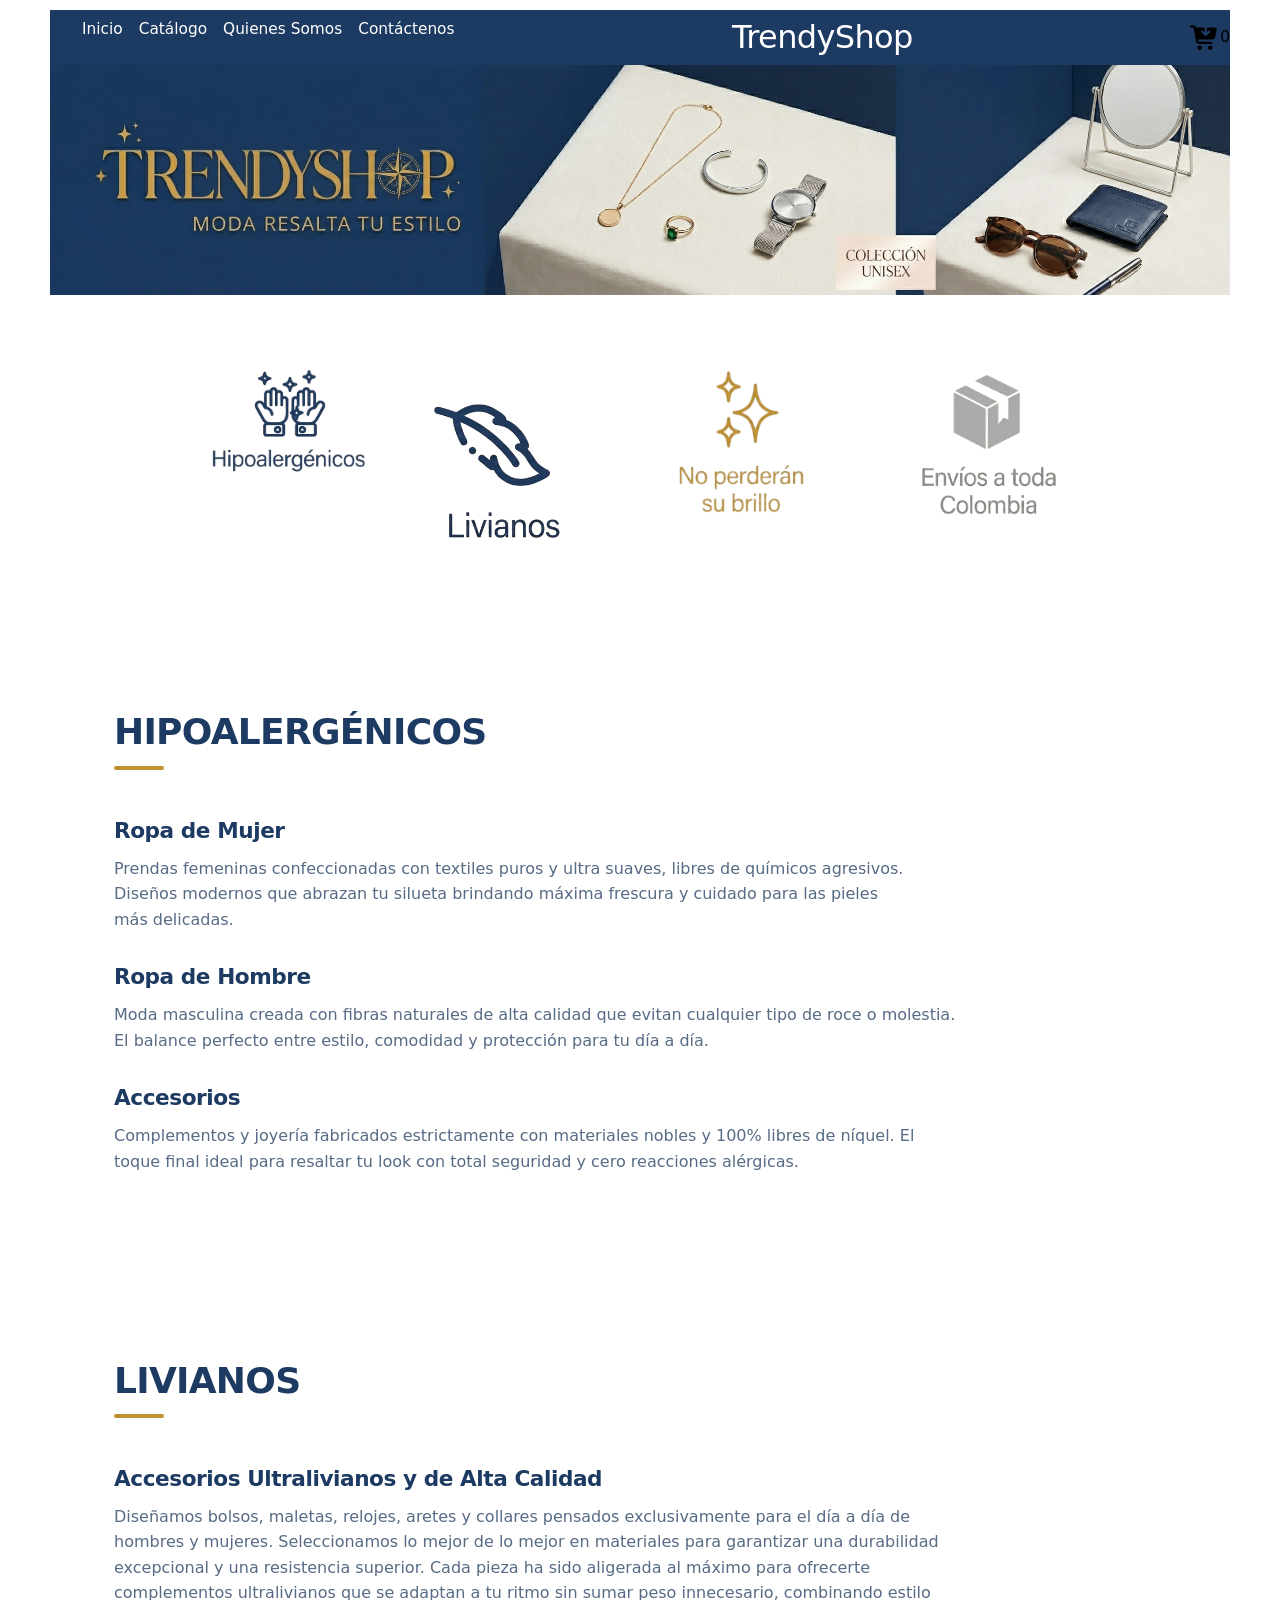
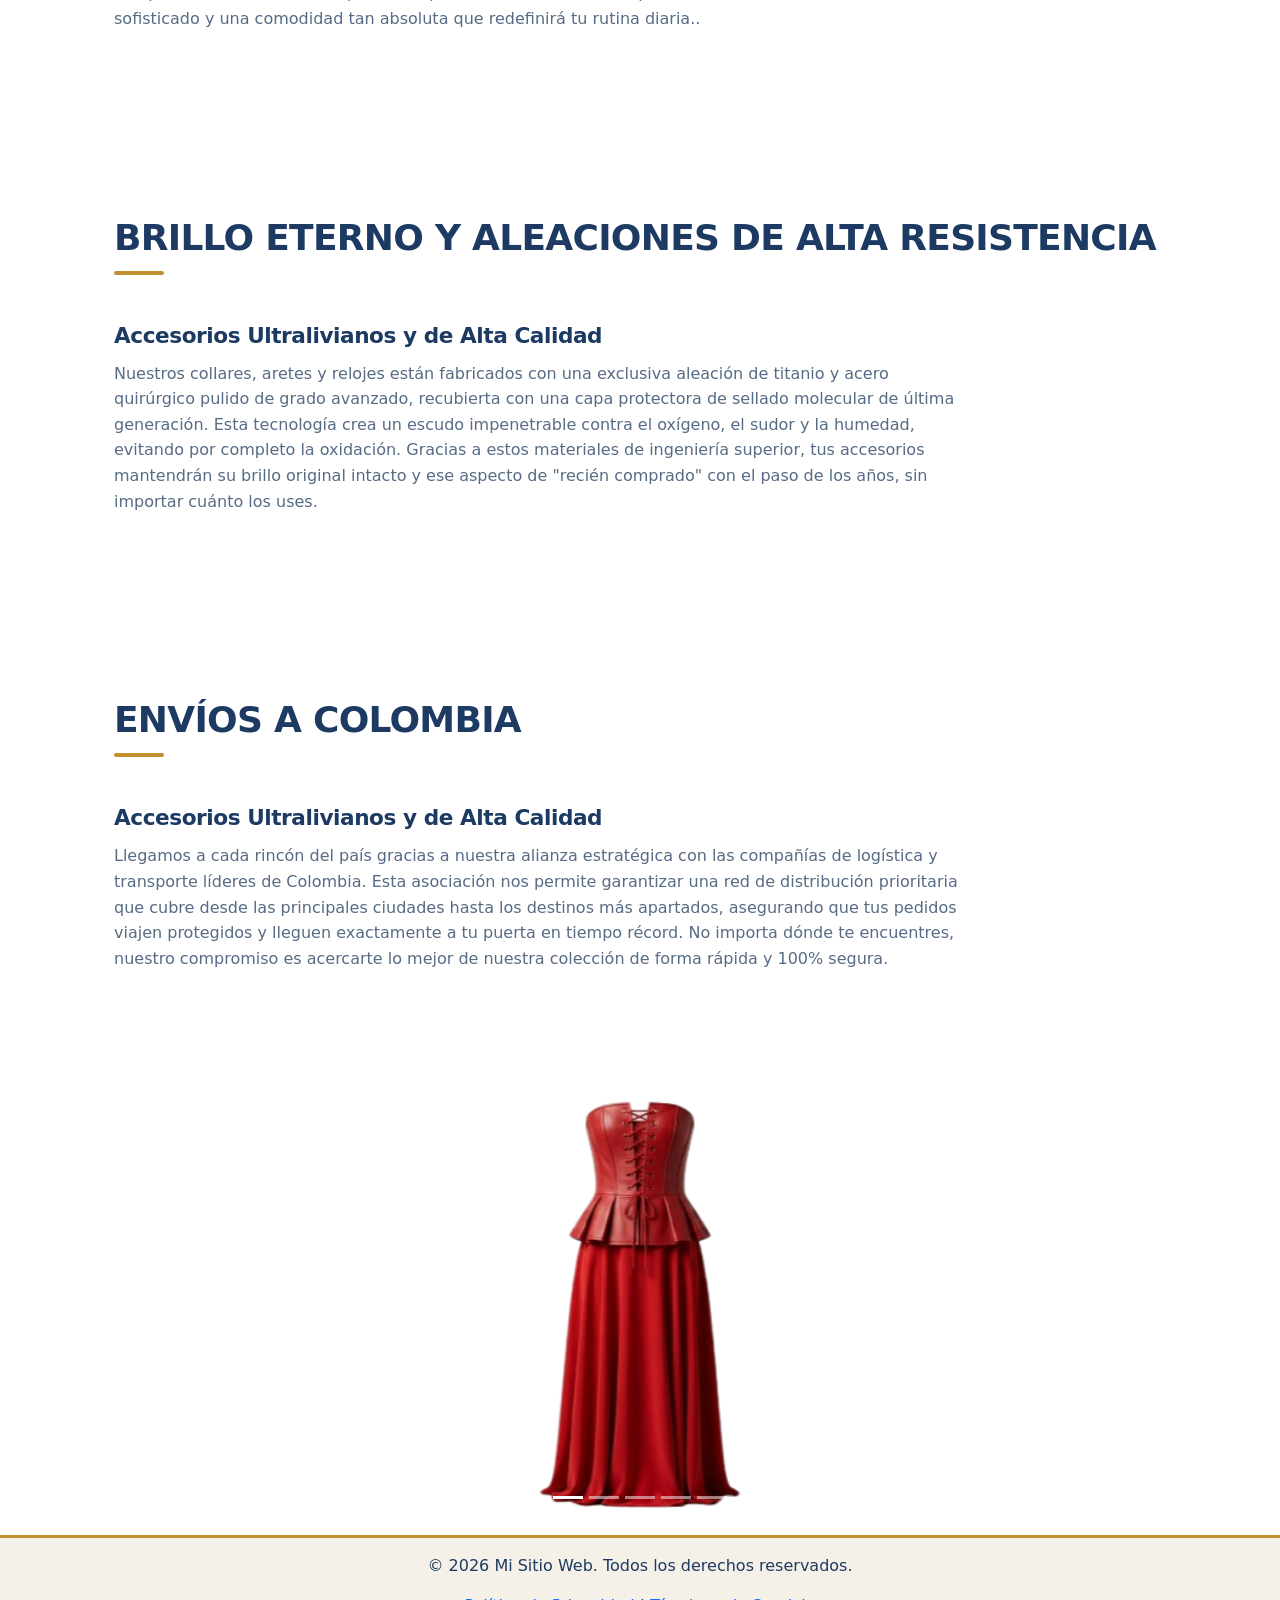
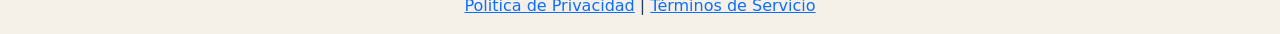
<file: index.html>
<!doctype html>
<html lang="en">
  <head>
    <meta charset="UTF-8" />
    <meta name="viewport" content="width=device-width, initial-scale=1.0" />
    <title>Document</title>
    <link rel="stylesheet" href="css/style.css" />
    <link href="https://cdn.jsdelivr.net/npm/bootstrap@5.3.8/dist/css/bootstrap.min.css" rel="stylesheet"
      integrity="sha384-sRIl4kxILFvY47J16cr9ZwB07vP4J8+LH7qKQnuqkuIAvNWLzeN8tE5YBujZqJLB" crossorigin="anonymous">
    <script src="https://cdn.jsdelivr.net/npm/bootstrap@5.3.8/dist/js/bootstrap.bundle.min.js"
      integrity="sha384-FKyoEForCGlyvwx9Hj09JcYn3nv7wiPVlz7YYwJrWVcXK/BmnVDxM+D2scQbITxI"
      crossorigin="anonymous"></script>
      
           <link rel="stylesheet" href="componets/navbar/navbar.css">
      <link rel="stylesheet" href="componets/footer/footer.css">
    <link rel="stylesheet" href="componets/footer/footer.css">

  </head>
  <body>

    
    <header>

      <nav-bar></nav-bar>
      <!-- Inicio navbar Daniel -->
    <nav></nav>
    <!-- Final navbar Daniel -->

    <!-- Inicio  Daniel -->
    <div id="inicio">
      <a href=""></a>
      <img src="assets/images/prueba1.png" alt="imagen del header">
    </div>

    <div id="contenido">

      <a href="#hipo">
        <img src="assets/images/hipo.png" alt="Logo Final">
      </a>

      <a href="#liviano">
        <img src="assets/images/liviano.png" alt="Logo Final">
      </a>
      <a href="#brillo">
        <img src="assets/images/brillo.png" alt="Logo Final">
      </a>
      <a href="#col">
        <img src="assets/images/colombia.png" alt="Logo Final">
      </a>

    </div>

    <section id="hipo">

      <h2 id="hipo">HIPOALERGÉNICOS</h2>

      <h3> Ropa de Mujer </h3>

      <P>Prendas femeninas confeccionadas con textiles puros
        y ultra suaves, libres de químicos agresivos.
        Diseños modernos que abrazan tu silueta brindando
        máxima frescura y cuidado para las pieles más delicadas.</P>

      <h3> Ropa de Hombre </h3>

      <p>Moda masculina creada con fibras naturales de alta calidad
        que evitan cualquier tipo de roce o molestia.
        El balance perfecto entre estilo, comodidad
        y protección para tu día a día.</p>

      <h3> Accesorios </h3>

      <p>Complementos y joyería fabricados estrictamente con materiales
        nobles y 100% libres de níquel. El toque final ideal para resaltar
        tu look con total seguridad y cero reacciones alérgicas.</p>

    </section>


    <section id="liviano">

      <h2 id="liviano">LIVIANOS</h2>

      <h3> Accesorios Ultralivianos y de Alta Calidad </h3>

      <P>Diseñamos bolsos, maletas, relojes, aretes y collares pensados
        exclusivamente para el día a día de hombres y mujeres. Seleccionamos
        lo mejor de lo mejor en materiales para garantizar una durabilidad excepcional
        y una resistencia superior. Cada pieza ha sido aligerada al máximo para ofrecerte
        complementos ultralivianos que se adaptan a tu ritmo sin sumar peso innecesario,
        combinando estilo sofisticado y una comodidad tan absoluta que redefinirá tu rutina diaria..</P>
    </section>

    <section id="brillo">

      <h2 id="brillo"> Brillo Eterno y Aleaciones de Alta Resistencia </h2>

      <h3> Accesorios Ultralivianos y de Alta Calidad </h3>

      <P>Nuestros collares, aretes y relojes están fabricados con una exclusiva aleación de titanio
        y acero quirúrgico pulido de grado avanzado, recubierta con una capa protectora de sellado
        molecular de última generación. Esta tecnología crea un escudo impenetrable contra el oxígeno,
        el sudor y la humedad, evitando por completo la oxidación. Gracias a estos materiales de ingeniería
        superior, tus accesorios mantendrán su brillo original intacto y ese aspecto de "recién comprado"
        con el paso de los años, sin importar cuánto los uses.</P>
    </section>

    <section id="colombia">

      <h2 id="col">ENVÍOS A COLOMBIA </h2>

      <h3> Accesorios Ultralivianos y de Alta Calidad </h3>

      <P>Llegamos a cada rincón del país gracias a nuestra alianza estratégica con las compañías de
        logística y transporte líderes de Colombia. Esta asociación nos permite garantizar una red de
        distribución prioritaria que cubre desde las principales ciudades hasta los destinos más apartados,
        asegurando que tus pedidos viajen protegidos y lleguen exactamente a tu puerta en tiempo récord. No importa
        dónde te encuentres, nuestro compromiso es acercarte lo mejor de nuestra colección de forma rápida y 100%
        segura.</P>
    </section>


    <div id="carouselExampleIndicators" class="carousel slide carousel-fade" data-bs-ride="carousel">

      <div class="carousel-indicators">
        <button type="button" data-bs-target="#carouselExampleIndicators" data-bs-slide-to="0" class="active"
          aria-current="true" aria-label="Slide 1"></button>
        <button type="button" data-bs-target="#carouselExampleIndicators" data-bs-slide-to="1"
          aria-label="Slide 2"></button>
        <button type="button" data-bs-target="#carouselExampleIndicators" data-bs-slide-to="2"
          aria-label="Slide 3"></button>
        <button type="button" data-bs-target="#carouselExampleIndicators" data-bs-slide-to="3"
          aria-label="Slide 4"></button>
        <button type="button" data-bs-target="#carouselExampleIndicators" data-bs-slide-to="4"
          aria-label="Slide 5"></button>
      </div>

      <div class="carousel-inner">

        <div class="carousel-item active" data-bs-interval="4000">
          <img src="assets/images/PREUBA1.png" class="d-block w-100" alt="Primera imagen">
          <div class="carousel-caption d-none d-md-block">
            
          </div>
        </div>

        <div class="carousel-item" data-bs-interval="4000">
          <img src="assets/images/PREUBA2.png" class="d-block w-100" alt="Segunda imagen">
          <div class="carousel-caption d-none d-md-block">
            
          </div>
        </div>

        <div class="carousel-item" data-bs-interval="4000">
          <img src="assets/images/PRUEBA3.png" class="d-block w-100" alt="Tercera imagen">
          <div class="carousel-caption d-none d-md-block">
            
          </div>
        </div>

        <div class="carousel-item" data-bs-interval="4000">
          <img src="assets/images/PRUEBA4.png" class="d-block w-100" alt="Cuarta imagen">
          <div class="carousel-caption d-none d-md-block">
            
          </div>
        </div>

        <div class="carousel-item" data-bs-interval="4000">
          <img src="assets/images/PRUEBA5.png" class="d-block w-100" alt="Quinta imagen">
          <div class="carousel-caption d-none d-md-block">
            
          </div>
        </div>

      </div>

      <button class="carousel-control-prev" type="button" data-bs-target="#carouselExampleIndicators"
        data-bs-slide="prev">
        <span class="carousel-control-prev-icon" aria-hidden="true"></span>
        <span class="visually-hidden">Previous</span>
      </button>
      <button class="carousel-control-next" type="button" data-bs-target="#carouselExampleIndicators"
        data-bs-slide="next">
        <span class="carousel-control-next-icon" aria-hidden="true"></span>
        <span class="visually-hidden">Next</span>
      </button>
    </div>

    <!-- Final  Daniel -->
  </header>

  <script type="module" src="componets/navbar/navbar.js"></script>
  <script src="componets/footer/footer.js"></script>

  <mi-footer></mi-footer>
</body>

</html>
</file>
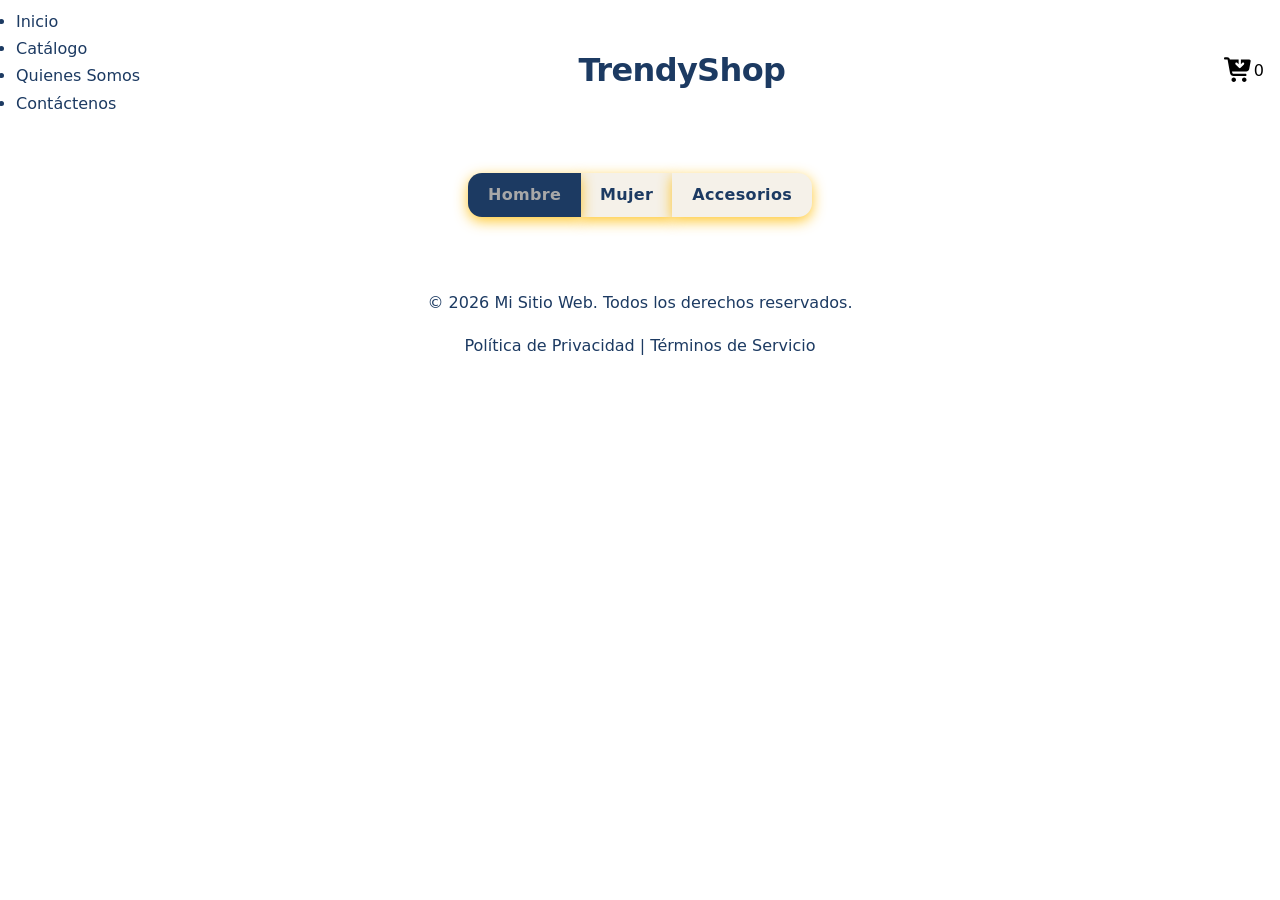
<file: catalogo.html>
<!doctype html>
<html>
  <head>
    <title>Catalogo</title>
    <link rel="stylesheet" href="https://stackpath.bootstrapcdn.com/bootstrap/4.5.2/css/bootstrap.min.css">
    <link rel="stylesheet" href="componets/navbar/navbar.css" />
    <link rel="stylesheet" href="componets/carrito/carrito.css" />
    <link rel="stylesheet" href="css/style.css">
  </head>

<body>

    <nav-bar></nav-bar>
      <!-- Inicio navbar Daniel -->
    <nav></nav>
    <!-- Final navbar Daniel -->
     <cart-modal></cart-modal>
    <nav id="TrendyShopCategories" class="navbar navbar-light bg-light justify-content-center mt-4">
        <div class="btn-group btn-group-toggle" data-toggle="buttons">

            <label class="btn btn-primary active">
                <input type="radio" name="categories" id="Hombre" autocomplete="off" checked> Hombre
            </label>

            <label class="btn btn-primary">
                <input type="radio" name="categories" id="Mujer" autocomplete="off"> Mujer
            </label>

            <label class="btn btn-primary">
                <input type="radio" name="categories" id="Accesorios" autocomplete="off"> Accesorios
            </label>

        </div>
    </nav>

    <div id="productos" class="d-flex flex-wrap justify-content-centermt-4">

    </div>

  <mi-footer></mi-footer>

   
    <script type="module" src="componets/navbar/navbar.js"></script>
    <script type="module" src="js/productos.js"></script>
    <script type="module" src="componets/carrito/carrito.js"></script>
    <script type="module" src="js/carrito.js"></script>
    <script src="componets/footer/footer.js"></script>

</body>


</html>
</file>
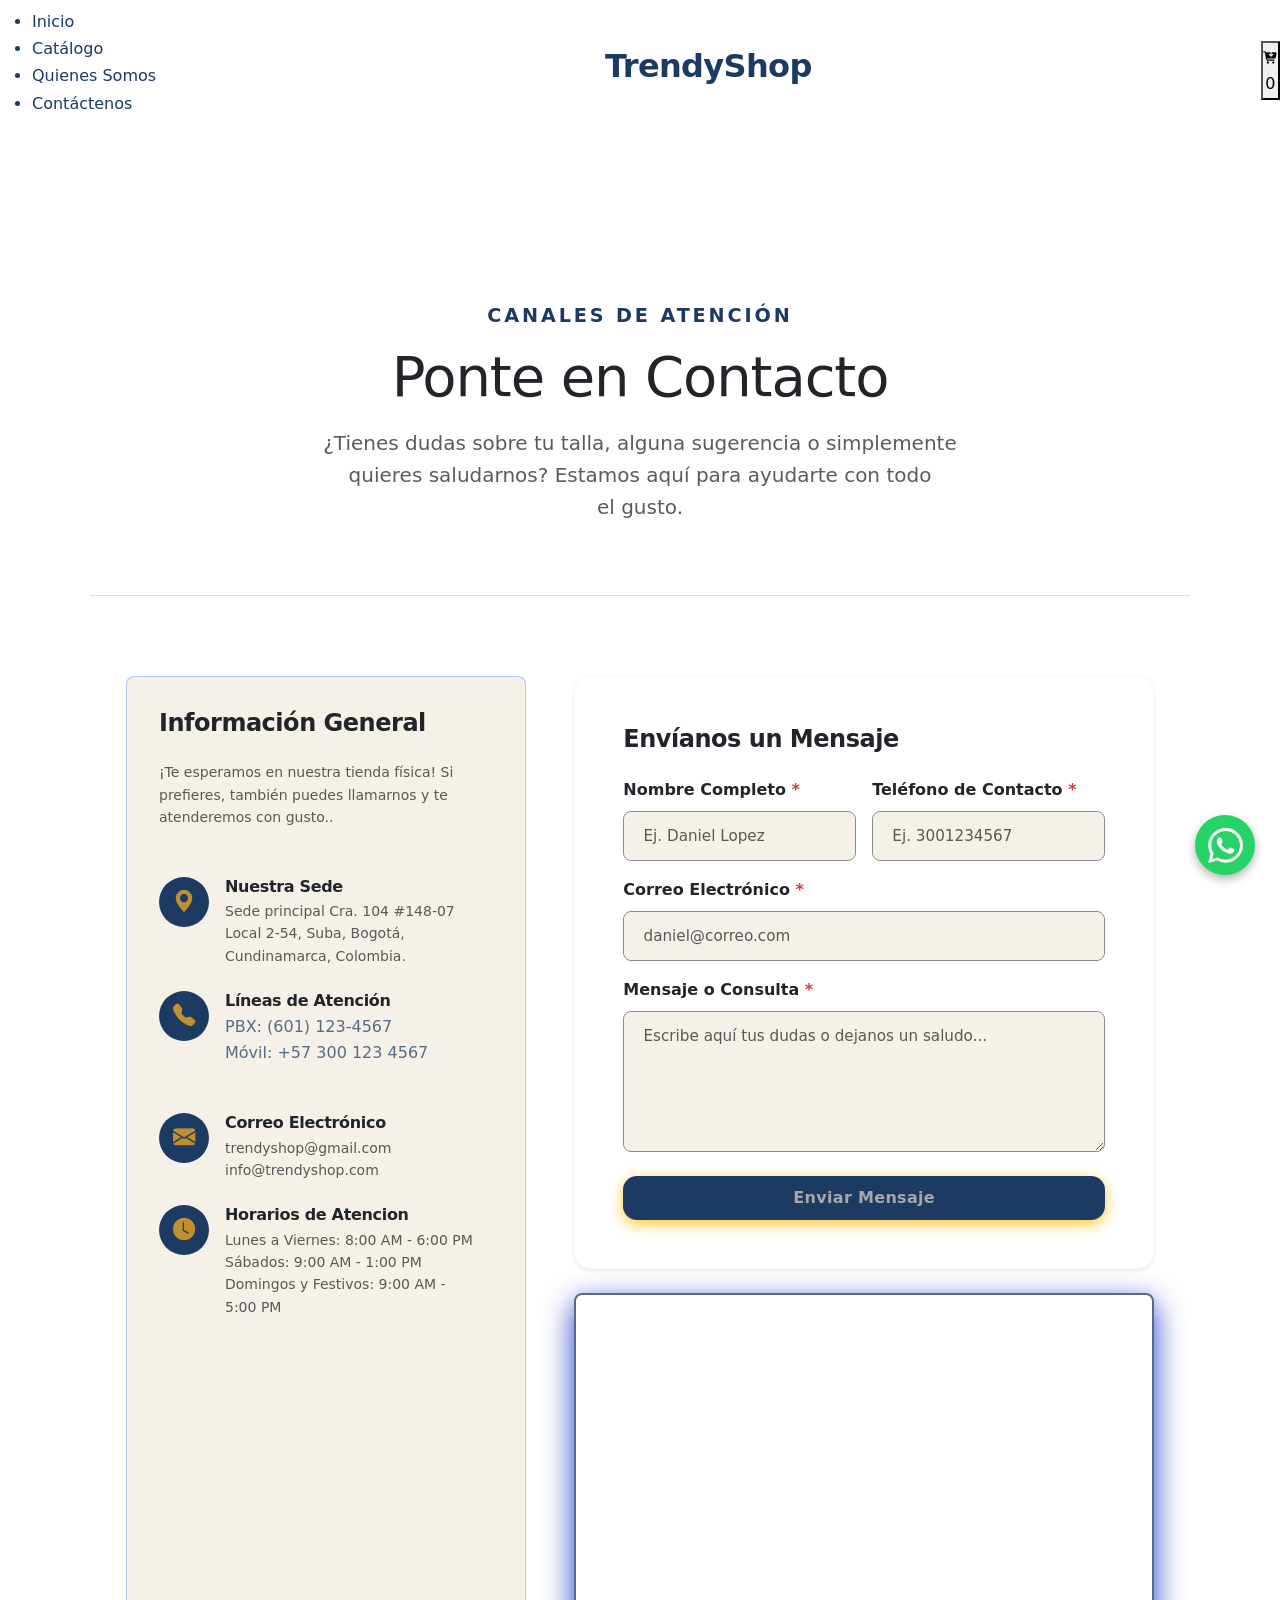
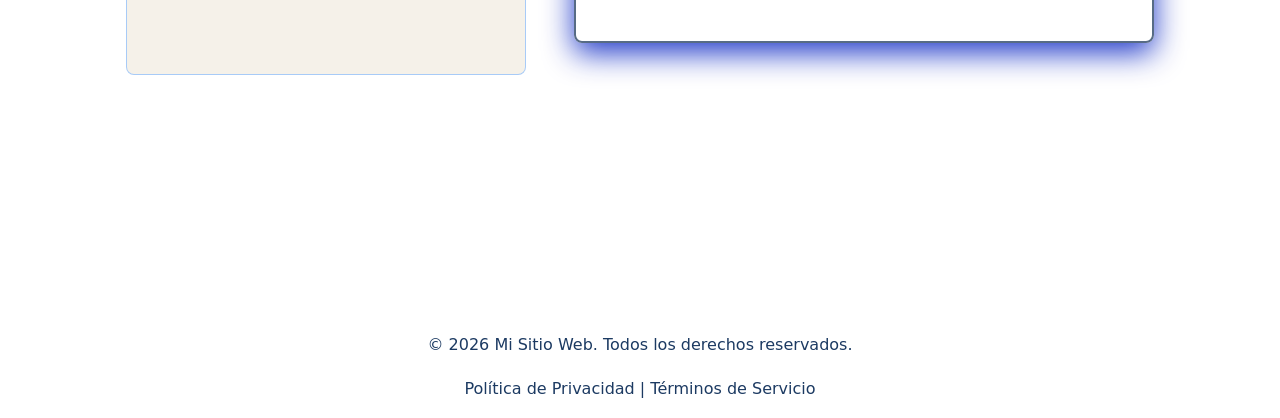
<file: contactanos.html>
<!doctype html>
<html lang="en">

<head>
  <meta charset="UTF-8" />
  <meta name="viewport" content="width=device-width, initial-scale=1.0" />
  <link href="https://cdn.jsdelivr.net/npm/bootstrap@5.3.3/dist/css/bootstrap.min.css" rel="stylesheet"
    integrity="sha384-QWTKZyjpPEjISv5WaRU9OFeRpok6YctnYmDr5pNlyT2bRjXh0JMhjY6hW+ALEwIH" crossorigin="anonymous">
  <link rel="stylesheet" href="https://cdn.jsdelivr.net/npm/bootstrap-icons@1.11.3/font/bootstrap-icons.min.css">

  <link rel="stylesheet" href="css/style.css" />
  <title>Contacto Trendy-shop</title>
</head>

<body>
     <nav-bar></nav-bar>
      <!-- Inicio navbar Daniel -->
    <nav></nav>
    <!-- Final navbar Daniel -->
  <!-- --------------------------------------------------- main ------------------------------------------ -->

  <main style="padding-top: 5rem;">

    <!-- Hero Header -->
    <section class="section-padding text-center bg-white border-bottom" style="padding: 5rem 0 3rem 0;">
      <div class="container">
        <span class="section-tag">Canales de Atención</span>
        <h1 class="display-4 fw-extrabold text-dark mb-3">Ponte en Contacto</h1>
        <p class="lead text-muted mx-auto" style="max-width: 650px;">¿Tienes dudas sobre tu talla, alguna sugerencia o
          simplemente quieres saludarnos?
          Estamos aquí para ayudarte con todo el gusto.</p>
      </div>
    </section>

    <!-- Contact & Map Section -->
    <section class="section-padding section-bg-light" id="contacto-seccion" aria-labelledby="contacto-title">
      <div class="container">
        <h2 class="visually-hidden" id="contacto-title">Información de Contacto y Formulario</h2>

        <div class="row g-5">

          <!-- Columna 1 - Informacion -->
          <div class="col-lg-5 reveal-on-scroll">
            <div class="contact-info-box d-flex flex-column gap-4">

              <div>
                <h3 class="h4 fw-bold text-dark mb-4">Información General</h3>
                <p class="text-muted small">¡Te esperamos en nuestra tienda física! Si prefieres,
                  también puedes llamarnos y te atenderemos con gusto..</p>
              </div>

              <!-- Dirección -->
              <div class="d-flex align-items-start gap-3">
                <div class="contact-icon flex-shrink-0">
                  <i class="bi bi-geo-alt-fill" aria-hidden="true"></i>
                </div>
                <div>
                  <h4 class="h6 fw-bold mb-1 text-dark">Nuestra Sede</h4>
                  <p class="text-muted small mb-0">Sede principal
                    Cra. 104 #148-07 Local 2-54, Suba, Bogotá, Cundinamarca, Colombia.</p>
                </div>
              </div>

              <!-- Telefonos -->
              <div class="d-flex align-items-start gap-3">
                <div class="contact-icon flex-shrink-0">
                  <i class="bi bi-telephone-fill" aria-hidden="true"></i>
                </div>
                <div>
                  <h4 class="h6 fw-bold mb-1 text-dark">Líneas de Atención</h4>
                
                    <p> PBX: (601) 123-4567<br> Móvil: +57 300 123 4567</p>
                </div>
              </div>

              <!-- Correo -->
              <div class="d-flex align-items-start gap-3">
                <div class="contact-icon flex-shrink-0">
                  <i class="bi bi-envelope-fill" aria-hidden="true"></i>
                </div>
                <div>
                  <h4 class="h6 fw-bold mb-1 text-dark">Correo Electrónico</h4>
                  <p class="text-muted small mb-0">trendyshop@gmail.com<br>info@trendyshop.com</p>
                </div>
              </div>

              <!-- Horarios -->
              <div class="d-flex align-items-start gap-3">
                <div class="contact-icon flex-shrink-0">
                  <i class="bi bi-clock-fill" aria-hidden="true"></i>
                </div>
                <div>
                  <h4 class="h6 fw-bold mb-1 text-dark">Horarios de Atencion</h4>
                  <p class="text-muted small mb-0">Lunes a Viernes: 8:00 AM - 6:00 PM<br>Sábados: 9:00
                    AM - 1:00 PM<br>Domingos y Festivos: 9:00
                    AM - 5:00 PM</p>
                </div>
              </div>

            </div>
          </div>

          <!-- Columna 2 - Formulario -->
           

             <div class="col-lg-7 reveal-on-scroll reveal-delay-2">
   
               <div class="bg-white rounded-4 p-4 p-md-5 shadow-sm border border-light mb-4" >
                 <h3 class="h4 fw-bold text-dark mb-4">Envíanos un Mensaje</h3>
                 <form id="formulario">
   
                   <div class="row g-3 mb-3">
                     <div class="col-md-6">
                       <label for="contactName" class="form-label fw-semibold text-dark">Nombre Completo <span
                           class="text-danger">*</span></label>
                       <input type="text" class="form-control" id="nombre" name="nombre" placeholder="Ej. Daniel Lopez">
                       <span class="error" id="error-nombre"></span>
                     </div>
                     <div class="col-md-6">
                       <label for="contactPhone" class="form-label fw-semibold text-dark">Teléfono de Contacto
                         <span class="text-danger">*</span></label>
                       <input type="tel" class="form-control" id="telefono" name="telefono" placeholder="Ej. 3001234567" 
                         pattern="[0-9]{7,15}">
                       <span class="error" id="error-telefono"></span>
                     </div>
                   </div>
   
                   <div class="mb-3">
                     <label for="contactEmail" class="form-label fw-semibold text-dark">Correo Electrónico <span
                         class="text-danger">*</span></label>
                     <input type="email" class="form-control" id="email" name="email" placeholder="daniel@correo.com">
                     <span class="error" id="error-email"></span>
                   </div>
   
                   <div class="mb-4">
                     <label for="contactMessage" class="form-label fw-semibold text-dark">Mensaje o Consulta <span
                         class="text-danger">*</span></label>
                     <textarea class="form-control" id="mensaje" name="mensaje" rows="5"
                       placeholder="Escribe aquí tus dudas o dejanos un saludo..."></textarea>
                     <span class="error" id="error-mensaje"></span>
                   </div>
   
                   <button type="submit" class="btn btn-primary w-100" id="btnSubmitContact">Enviar
                     Mensaje</button>
                 </form>
               </div>
   
               <!--  Mapa -->
               <div class="map-container reveal-on-scroll">
                 <!-- Google Maps ejemplo -->
                 <div class="ratio ratio-16x9">
                   <iframe
                     src="https://www.google.com/maps/embed?pb=!1m18!1m12!1m3!1d63617.84588013094!2d-74.17204856872557!3d4.749988169245279!2m3!1f0!2f0!3f0!3m2!1i1024!2i768!4f13.1!3m3!1m2!1s0x8e3f85912e946daf%3A0x4e4d5bc32606ea5b!2sTrendy%20Shop%20C.C%20Plaza%20Imperial!5e0!3m2!1ses!2sco!4v1781886411128!5m2!1ses!2sco"
                     width="600" height="450" style="border:0;" allowfullscreen="" loading="lazy"
                     referrerpolicy="no-referrer-when-downgrade" title="Mapa interactivo de ubicación de trendy shop "
                     allowfullscreen="">
                   </iframe>
                 </div>
   
               </div>
   
             </div>

           

        </div>
      </div>
    </section>

    <!-- Botón de WhatsApp -->
    <section class="bnt-whatsapp">
      <a href="https://wa.me/51999888777?text=Hola%2C%20vengo%20de%20la%20tienda%20y%20quiero%20una%20consulta"
        class="boton-whatsapp" target="_blank" rel="noopener noreferrer">
        <!-- Icono de WhatsApp en SVG -->
        <svg xmlns="http://www.w3.org/2000/svg" width="35" height="35" viewBox="0 0 24 24" fill="white">
          <path
            d="M17.472 14.382c-.297-.149-1.758-.867-2.03-.967-.273-.099-.471-.148-.67.15-.197.297-.767.966-.94 1.164-.173.199-.347.223-.644.075-.297-.15-1.255-.463-2.39-1.475-.883-.788-1.48-1.761-1.653-2.059-.173-.297-.018-.458.13-.606.134-.133.298-.347.446-.52.149-.174.198-.298.298-.497.099-.198.05-.371-.025-.52-.075-.149-.669-1.612-.916-2.207-.242-.579-.487-.5-.669-.51-.173-.008-.371-.01-.57-.01-.198 0-.52.074-.792.372-.272.297-1.04 1.016-1.04 2.479 0 1.462 1.065 2.875 1.213 3.074.149.198 2.096 3.2 5.077 4.487.709.306 1.262.489 1.694.625.712.227 1.36.195 1.871.118.571-.085 1.758-.719 2.006-1.413.248-.694.248-1.289.173-1.413-.074-.124-.272-.198-.57-.347m-5.421 7.403h-.004a9.87 9.87 0 01-5.031-1.378l-.361-.214-3.741.982.998-3.648-.235-.374a9.86 9.86 0 01-1.51-5.26c.001-5.45 4.436-9.884 9.888-9.884 2.64 0 5.122 1.03 6.988 2.898a9.825 9.825 0 012.893 6.994c-.003 5.45-4.437 9.884-9.885 9.884m8.413-18.297A11.815 11.815 0 0012.05 0C5.495 0 .16 5.335.157 11.892c0 2.096.547 4.142 1.588 5.945L.057 24l6.305-1.654a11.882 11.882 0 005.683 1.448h.005c6.554 0 11.89-5.335 11.893-11.893a11.821 11.821 0 00-3.48-8.413z" />
        </svg>
      </a>
    </section>

  </main>

  <mi-footer></mi-footer>

  
    <script src="js/contactenos.js"></script>
    <script type="module" src="componets/navbar/navbar.js"></script>
    <script src="componets/footer/footer.js"></script>
  
</body>

</html>
</file>
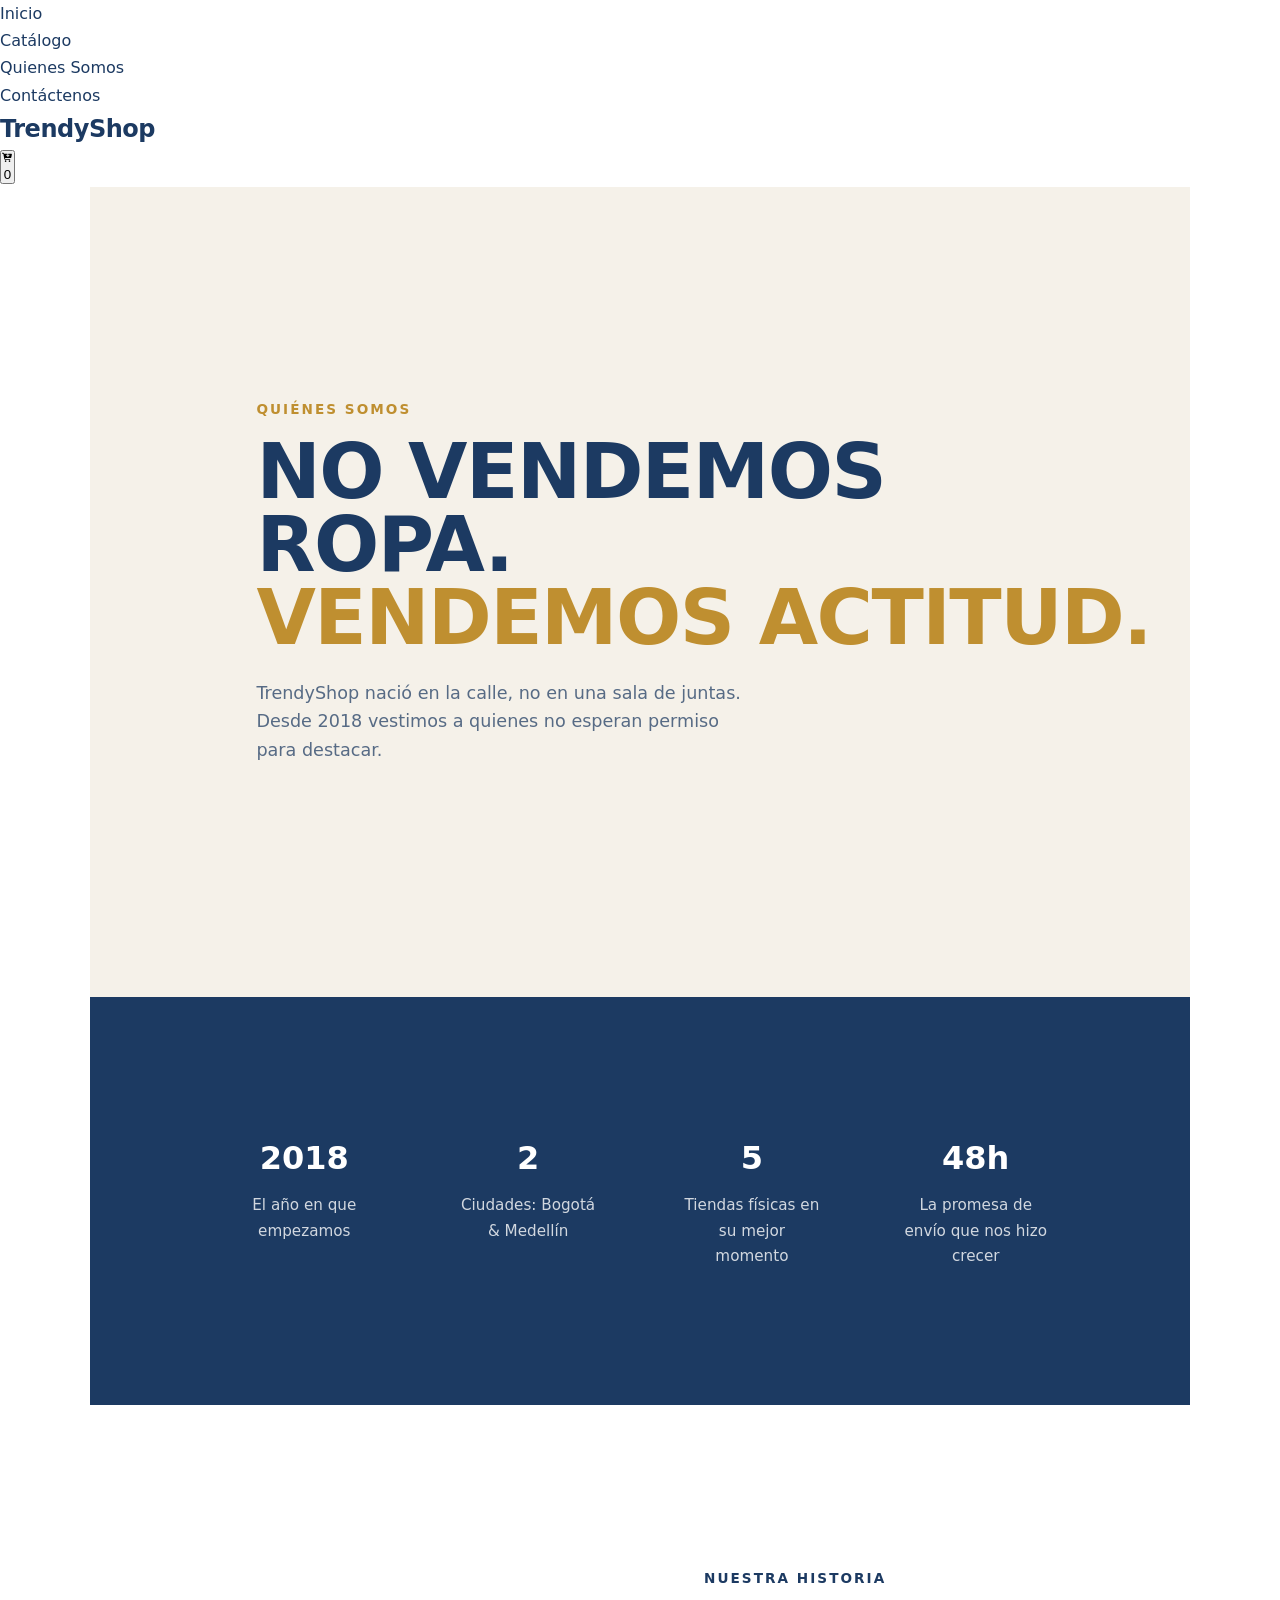
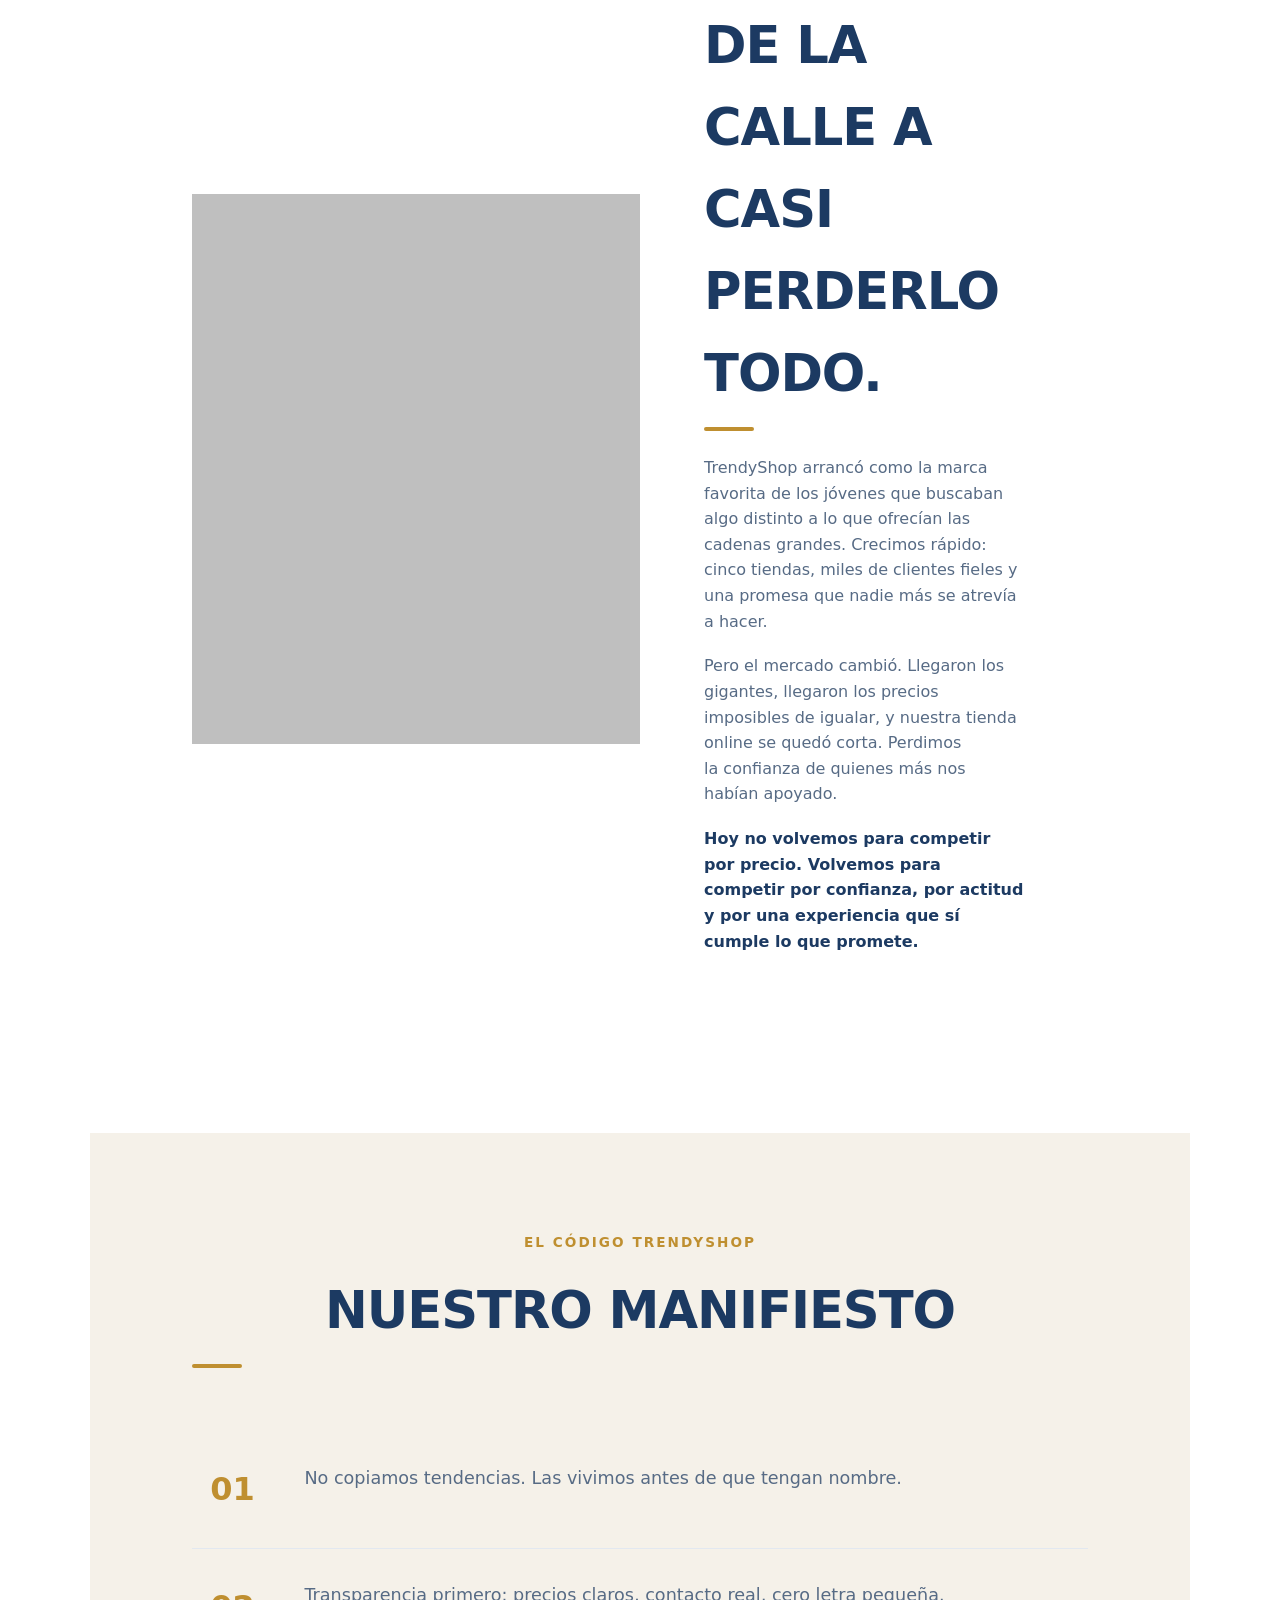
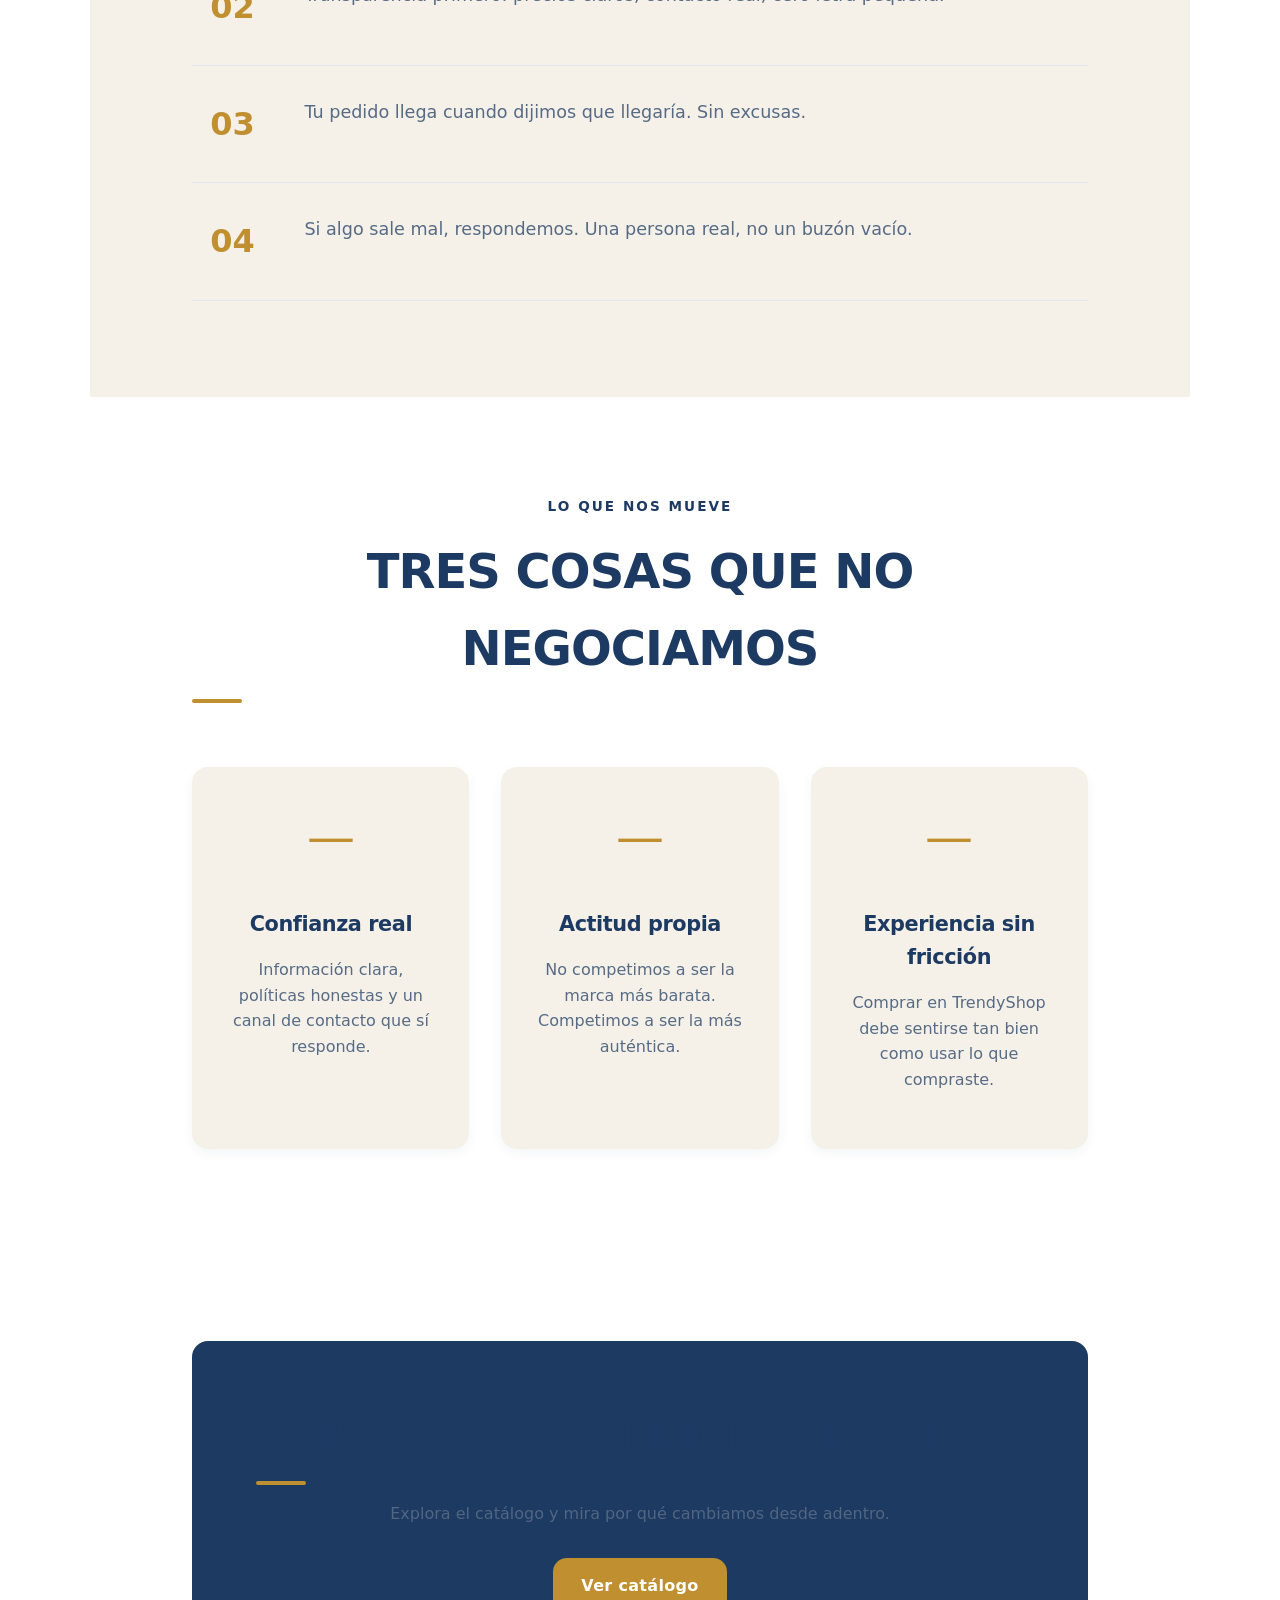
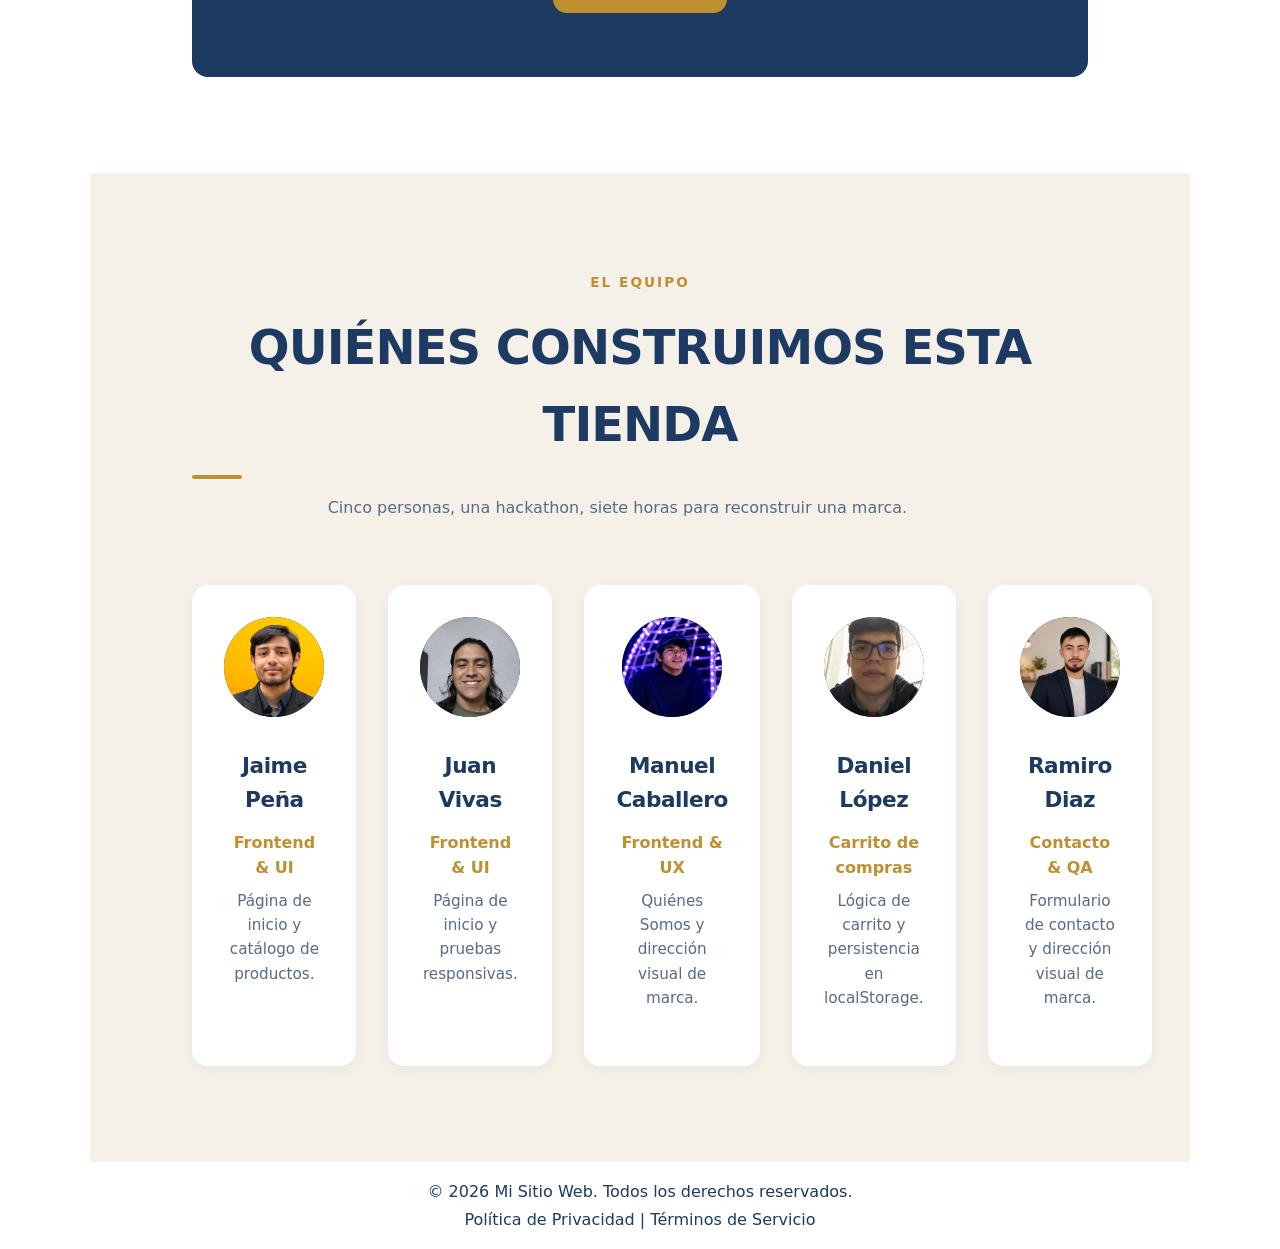
<file: quienes-somos.html>
<!doctype html>
<html lang="en">
<head>
    <meta charset="UTF-8">
    <meta name="viewport" content="width=device-width, initial-scale=1.0">
    <title>Nosotros — TrendyShop</title>
    <link rel="stylesheet" href="css/style.css">
</head>

<body>
    <nav-bar></nav-bar>
    <!-- Inicio navbar Daniel -->
    <nav></nav>
    
    <main class="about">
        <!--  HERO  -->
        <section class="about-hero">
            <div class="about-hero__media" aria-hidden="true">
                <div class="about-hero__media-overlay"></div>
            </div>
            <div class="about-hero__content">
                <span class="eyebrow">Quiénes somos</span>
                <h1 class="about-hero__title">
                    NO VENDEMOS<br />
                    ROPA.<br />
                    <span class="text-accent">VENDEMOS&nbsp;ACTITUD.</span>
                </h1>
                <p class="about-hero__lead">
                    TrendyShop nació en la calle, no en una sala de juntas.<br /> Desde 2018
                    vestimos a quienes no esperan permiso para destacar.
                </p>
            </div>
        </section>
        
        <!--  FRANJA DE NÚMEROS  -->
        <section class="stat-strip" aria-label="TrendyShop en números">
            <div class="stat-strip__item">
                <span class="stat-strip__number">2018</span>
                <span class="stat-strip__label">El año en que empezamos</span>
            </div>
            <div class="stat-strip__item">
                <span class="stat-strip__number">2</span>
                <span class="stat-strip__label">Ciudades: Bogotá &amp; Medellín</span>
            </div>
            <div class="stat-strip__item">
                <span class="stat-strip__number">5</span>
                <span class="stat-strip__label">Tiendas físicas en su mejor momento</span>
            </div>
            <div class="stat-strip__item">
                <span class="stat-strip__number">48h</span>
                <span class="stat-strip__label">La promesa de envío que nos hizo crecer</span>
            </div>
        </section>
        
        <!--  HISTORIA  -->
        <section class="story">
            <div class="story__media" aria-hidden="true">
                <div class="story__media-overlay"></div>
            </div>
            <div class="story__content">
                <span class="eyebrow eyebrow--dark">Nuestra historia</span>
                <h2 class="story__title">De la calle a casi perderlo todo.</h2>
                <p class="story__text">
                    TrendyShop arrancó como la marca favorita de los jóvenes que
                    buscaban algo distinto a lo que ofrecían las cadenas grandes.
                    Crecimos rápido: cinco tiendas, miles de clientes fieles y una
                    promesa que nadie más se atrevía a hacer.
                </p>
                <p class="story__text">
                    Pero el mercado cambió. Llegaron los gigantes, llegaron los
                    precios imposibles de igualar, y nuestra tienda online se quedó
                    corta. Perdimos la confianza de quienes más nos habían apoyado.
                </p>
                <p class="story__text story__text--strong">
                    Hoy no volvemos para competir por precio. Volvemos para competir
                    por confianza, por actitud y por una experiencia que sí cumple lo
                    que promete.
                </p>
            </div>
        </section>
        
        <!--  MANIFIESTO  -->
        <section class="manifesto">
            <span class="eyebrow">El código TrendyShop</span>
            <h2 class="manifesto__title">Nuestro manifiesto</h2>

            <ol class="manifesto__list">
                <li class="manifesto__item">
                    <span class="manifesto__number">01</span>
                    <p class="manifesto__text">
                        No copiamos tendencias. Las vivimos antes de que tengan nombre.
                    </p>
                </li>
                <li class="manifesto__item">
                    <span class="manifesto__number">02</span>
                    <p class="manifesto__text">
                        Transparencia primero: precios claros, contacto real, cero
                        letra pequeña.
                    </p>
                </li>
                <li class="manifesto__item">
                    <span class="manifesto__number">03</span>
                    <p class="manifesto__text">
                        Tu pedido llega cuando dijimos que llegaría. Sin excusas.
                    </p>
                </li>
                <li class="manifesto__item">
                    <span class="manifesto__number">04</span>
                    <p class="manifesto__text">
                        Si algo sale mal, respondemos. Una persona real, no un buzón
                        vacío.
                    </p>
                </li>
            </ol>
        </section>
        
        <!--  VALORES  -->
        <section class="values">
            <span class="eyebrow eyebrow--dark">Lo que nos mueve</span>
            <h2 class="values__title">Tres cosas que no negociamos</h2>
            
            <div class="values__grid">
                <article class="value-card">
                    <span class="value-card__mark" aria-hidden="true">—</span>
                    <h3 class="value-card__title">Confianza real</h3>
                    <p class="value-card__text">
                        Información clara, políticas honestas y un canal de contacto
                        que sí responde.
                    </p>
                </article>
                
                <article class="value-card">
                    <span class="value-card__mark" aria-hidden="true">—</span>
                    <h3 class="value-card__title">Actitud propia</h3>
                    <p class="value-card__text">
                        No competimos a ser la marca más barata. Competimos a ser la
                        más auténtica.
                    </p>
                </article>
                
                <article class="value-card">
                    <span class="value-card__mark" aria-hidden="true">—</span>
                    <h3 class="value-card__title">Experiencia sin fricción</h3>
                    <p class="value-card__text">
                        Comprar en TrendyShop debe sentirse tan bien como usar lo que
                        compraste.
                    </p>
                </article>
            </div>
        </section>
        
        <!-- CTA FINAL -->
        <section class="section">
            <div class="cta reveal">
                <h2>¿Listx para confiar otra vez?</h2>
                <p>Explora el catálogo y mira por qué cambiamos desde adentro.</p>
                <a href="catalogo.html" class="btn btn--primary">Ver catálogo</a>
            </div>
        </section>
        
    </main>
    
    <!-- EQUIPO -->
    <section class="section section--surface">
        <div class="container">
            <div class="section__head reveal">
                <span class="eyebrow">El equipo</span>
                <h2>Quiénes construimos esta tienda</h2>
                <p>Cinco personas, una hackathon, siete horas para reconstruir una marca.</p>
            </div>

            <div class="team-grid reveal">
                <article class="team-card">
                    <div class="team-card__photo">
                        <img src="img/foto-jaime.png" alt="Foto de Jaime">
                    </div>
                    <h3>Jaime Peña</h3>
                    <p class="team-card__role">Frontend &amp; UI</p>
                    <p class="team-card__bio">Página de inicio y catálogo de productos.</p>
                </article>
                
                <div class="team-grid reveal">
                    <article class="team-card">
                        <div class="team-card__photo">
                        <img src="img/foto-juan.png" alt="Foto de Juan">
                    </div>
                    <h3>Juan Vivas</h3>
                    <p class="team-card__role">Frontend &amp; UI</p>
                    <p class="team-card__bio">Página de inicio y pruebas responsivas.</p>
                </article>
                
                <article class="team-card">
                    <div class="team-card__photo">
                        <img src="img/foto-manuel.jpeg" alt="Foto de manuel">
                    </div>
                    <h3>Manuel Caballero</h3>
                    <p class="team-card__role">Frontend &amp; UX</p>
                    <p class="team-card__bio">Quiénes Somos y dirección visual de marca.</p>
                </article>
                
                <article class="team-card">
                    <div class="team-card__photo">
                        <img src="img/foto-daniel.jpg" alt="Foto de Daniel">
                    </div>
                    <h3>Daniel López</h3>
                    <p class="team-card__role">Carrito de compras</p>
                    <p class="team-card__bio">Lógica de carrito y persistencia en localStorage.</p>
                </article>
                
                <article class="team-card">
                    <div class="team-card__photo">
                         <img src="img/foto-ramiro.png" alt="Foto de Ramiro">
                    </div>
                    <h3>Ramiro Diaz</h3>
                    <p class="team-card__role">Contacto &amp; QA</p>
                    <p class="team-card__bio">Formulario de contacto y dirección visual de marca.</p>
                </article>
            </div>
        </div>
    </section>
    <mi-footer></mi-footer>
    

    <script type="module" src="componets/navbar/navbar.js"></script>
    <script src="componets/navbar/navbar.js"></script>
    <script src="componets/footer/footer.js"></script>
</body>

</html>
</file>
<file: css/style.css>
:root {
  /* --- COLORES PRIMARIOS (Fondos y Superficies) --- */

  --bg-main: #ffffff; /* Blanco Nieve: Fondo limpio para que la ropa resalte */
  --bg-surface: #f5f1e9; /* Beige Arena Suave: Para tarjetas, bloques de sección y banners */
  --bg-surface-hover: #eae4d9; /* Beige ligeramente más oscuro para interacciones (hovers) */

  /* --- COLORES DE TEXTO (Legibilidad y Jerarquía) --- */
  --text-primary: #1c3a62; /* Azul Marino Profundo: Contraste impecable y elegante para títulos y textos */
  --text-secondary: #576b85; /* Azul Marino atenuado para descripciones secundarias */
  --text-muted: #a8a8a8; /* Gris Piedra Claro: Para placeholders, breadcrumbs o bordes decorativos */

  /* --- BRANDING & ACCENT (Llamados a la acción y conversión) --- */
  --color-brand: #1c3a62; /* Azul Marino como color principal de marca (Botón principal de compra) */
  --color-brand-hover: #122744; /* Azul Marino más oscuro para el hover del botón de compra */
  --color-accent: #bf8f30; /* Ámbar Dorado: Exclusivo para badges de 'Descuento', 'Nuevo', precios o estrellitas de reviews */
  --color-accent-hover: #a17724; /* Ámbar sutilmente más oscuro */

  /* --- COMPONENTES UI --- */
  --border-color: #e2e8f0; /* Gris muy suave para separar tablas o inputs sin ensuciar la interfaz */
  --bg-main: #ffffff;
  /* Blanco Nieve: Fondo limpio para que la ropa resalte */
  --bg-surface: #f5f1e9;
  /* Beige Arena Suave: Para tarjetas, bloques de sección y banners */
  --bg-surface-hover: #eae4d9;
  /* Beige ligeramente más oscuro para interacciones (hovers) */

  /* --- COLORES DE TEXTO (Legibilidad y Jerarquía) --- */
  --text-primary: #1c3a62;
  /* Azul Marino Profundo: Contraste impecable y elegante para títulos y textos */
  --text-secondary: #576b85;
  /* Azul Marino atenuado para descripciones secundarias */
  --text-muted: #a8a8a8;
  /* Gris Piedra Claro: Para placeholders, breadcrumbs o bordes decorativos */

  /* --- BRANDING & ACCENT (Llamados a la acción y conversión) --- */
  --color-brand: #1c3a62;
  /* Azul Marino como color principal de marca (Botón principal de compra) */
  --color-brand-hover: #122744;
  /* Azul Marino más oscuro para el hover del botón de compra */
  --color-accent: #bf8f30;
  /* Ámbar Dorado: Exclusivo para badges de 'Descuento', 'Nuevo', precios o estrellitas de reviews */
  --color-accent-hover: #a17724;
  /* Ámbar sutilmente más oscuro */

  /* --- COMPONENTES UI --- */
  --border-color: #e2e8f0;
  /* Gris muy suave para separar tablas o inputs sin ensuciar la interfaz */

  /* --- TIPOGRAFÍA --- */
  --font-main: "Inter", system-ui, -apple-system, sans-serif;
  --font-headings: "Plus Jakarta Sans", var(--font-main);

  /* --- DISEÑO Y DISEÑO ADAPTABLE (Layout Tokens) --- */
  --radius-sm: 8px; /* Para inputs de formularios y etiquetas */
  --radius-md: 14px; /* Para los botones principales de añadir al carrito */
  --radius-lg: 16px; /* Para tarjetas de productos y banners promocionales */

  --shadow-sm: 0 4px 12px rgba(28, 58, 98, 0.05); /* Sombra sutil usando el Azul Marino con opacidad baja */
}

* {
  padding: 0;
  margin: 0;
  box-sizing: border-box;
}

body {
  font-family: var(--font-main);
  color: var(--text-primary);
  background-color: var(--bg-main);
  line-height: 1.7;
  overflow-x: hidden;
  -webkit-font-smoothing: antialiased;
  -moz-osx-font-smoothing: grayscale;
}

h1,
h2,
h3,
h4,
h5,
h6 {
  font-family: var(--font-headings);
  color: var(--color-brand);
  font-weight: 700;
  letter-spacing: -0.02em;
}

a {
  color: var(--color-brand);
  text-decoration: none;
  transition: all 0.3s cubic-bezier(0.4, 0, 0.2, 1);
}

a:hover {
  color: var(--color-brand-hovers);
}

/* --------------------------------- botton style ---------------------------------- */

.btn {
  padding: 0.8rem 1.8rem;
  font-weight: var(--font-headings);
  font-size: var(--radius-lg);
  border-radius: 50px;
  transition: all 0.3s cubic-bezier(0.4, 0, 0.2, 1);
  letter-spacing: 0.02em;
}

.btn-primary {
  background-color: var(--color-brand) !important;
  border-color: var(--border-color) !important;
  color: var(--text-muted) !important;
  box-shadow: 0 4px 14px rgba(255, 187, 0, 0.829);
}

.btn-primary:hover,
.btn-primary:focus {
  background-color: var(--color-accent-hover) !important;
  border-color: var(--color-brand-hover) !important;
  color: var(--text-primary) !important;
  transform: translateY(-2px);
  box-shadow: 0 6px 20px rgba(238, 149, 16, 0.63);
}

/* -------------------------- contactenos styles ----------------------------------*/

.section-tag {
  color: var(--color-brand);
  font-weight: 700;
  text-transform: uppercase;
  font-size: 1.2rem;
  letter-spacing: 0.15em;
  margin-bottom: 0.75rem;
  display: block;
}

.contact-info-box {
  background: var(--bg-surface);
  border-radius: var(--radius-sm);
  padding: 2rem;
  box-shadow: var(--radius-sm);
  border: 1px solid rgba(149, 194, 252, 0.8);
  height: 100%;
}

.contact-icon {
  width: 50px;
  height: 50px;
  background-color: var(--color-brand);
  color: var(--color-accent);
  border-radius: 50%;
  display: flex;
  align-items: center;
  justify-content: center;
  font-size: 1.4rem;
}

.form-control,
.form-select {
  padding: 0.8rem 1.2rem;
  border-radius: var(--radius-sm);
  border: 1px solid rgb(137, 139, 141);
  background-color: var(--bg-surface);
  color: var(--text-muted);
  font-size: 0.95rem;
  transition: all 0.3s cubic-bezier(0.4, 0, 0.2, 1);
}

.form-control:focus,
.form-select:focus {
  background-color: var(--bg-surface);
  border-color: var(--border-color);
  box-shadow: 0 0 0 2px rgba(1, 29, 150, 0.562);
  color: black;
}

.error {
  color: #d32f2f; /* Color rojo */
  font-size: 0.85rem;
  margin-top: 5px;
  display: none; /* Oculto por defecto */
  font-weight: 500;
}

/* Clase que JS agregará al input si está mal */
.input-incorrecto {
  border: 2px solid #d32f2f !important;
  background-color: #ffebee; /* Un rojo muy suave de fondo */
}

.map-container {
  border-radius: var(--radius-sm);
  overflow: hidden;
  box-shadow: 0 10px 30px rgba(2, 31, 194, 0.877);
  border: 2px solid var(--text-secondary);
  height: 350px;
  margin-bottom: 2rem;
}

.map-container iframe {
  width: 100%;
  height: 100%;
  border: 0;
}

/* -------------------------- bton whatsapp styles ----------------------------------*/


.boton-whatsapp {
  position: fixed;
  bottom: 25px;
  right: 25px;
  width: 60px;
  height: 60px;
  background-color: #25d366;
  border-radius: 50%;
  display: flex;
  align-items: center;
  justify-content: center;
  box-shadow: 0px 4px 10px rgba(0, 0, 0, 0.3);
  z-index: 9999; /* Asegura que esté por encima de todo */
  transition:
    transform 0.3s ease,
    box-shadow 0.3s ease;
}

.boton-whatsapp:hover {
  transform: scale(1.1);
  box-shadow: 0px 6px 15px rgba(0, 0, 0, 0.4);
}

img {
  max-width: 100%;
  display: block;
}

main {
  overflow: hidden;
}

a {
  text-decoration: none;
}

.section,
.about section {
  padding: 6rem 8%;
}

.container {
  max-width: 1200px;
  margin: 0 auto;
}

/* 
   TEXTOS GENERALES
 */

.eyebrow {
  display: inline-block;
  margin-bottom: 1rem;
  font-size: 0.85rem;
  font-weight: 700;
  letter-spacing: 0.15em;
  text-transform: uppercase;
  color: var(--color-accent);
}

.eyebrow--dark {
  color: var(--text-primary);
}

.text-accent {
  color: var(--color-accent);
}

/* 
   HERO
 */

.about-hero {
  min-height: 90vh;
  display: grid;
  grid-template-columns: 1.2fr 1fr;
  align-items: center;
  background: var(--bg-surface);
}

.about-hero__media {
  position: relative;
  height: 100%;
  min-height: 600px;
  background:
    linear-gradient(rgba(28, 58, 98, .35), rgba(28, 58, 98, .35)),
    url("https://images.unsplash.com/photo-1523398002811-999ca8dec234?auto=format&fit=crop&w=1200&q=80") center center/cover;
}

.about-hero__content {
  padding: 4rem;
}

.about-hero__title {
  font-family: var(--font-headings);
  font-size: clamp(3rem, 6vw, 5.5rem);
  line-height: 0.95;
  margin-bottom: 1.5rem;
  color: var(--text-primary);
}

.about-hero__lead {
  max-width: 500px;
  font-size: 1.1rem;
  color: var(--text-secondary);
}

/* 
   FRANJA DE ESTADÍSTICAS
 */

.stat-strip {
  display: grid;
  grid-template-columns: repeat(4, 1fr);
  background: var(--color-brand);
  color: white;
}

.stat-strip__item {
  padding: 2.5rem;
  text-align: center;
}

.stat-strip__number {
  display: block;
  font-size: 2rem;
  font-weight: 800;
  margin-bottom: .5rem;
}

.stat-strip__label {
  color: rgba(255, 255, 255, .8);
  font-size: .95rem;
}

/* 
   HISTORIA
 */

.story {
  display: grid;
  grid-template-columns: 1fr 1fr;
  align-items: center;
}

.story__media {
  min-height: 550px;
  background:
    linear-gradient(rgba(0, 0, 0, .25), rgba(0, 0, 0, .25)),
    url("https://images.unsplash.com/photo-1512101903502-7eb0c9022c74?q=80&w=1974&auto=format&fit=crop&ixlib=rb-4.1.0&ixid=M3wxMjA3fDB8MHxwaG90by1wYWdlfHx8fGVufDB8fHx8fA%3D%3D") center center/cover;
}

.story__content {
  padding: 4rem;
}

.story__title {
  font-family: var(--font-headings);
  font-size: clamp(2rem, 4vw, 3.5rem);
  margin-bottom: 1.5rem;
}

.story__text {
  margin-bottom: 1.2rem;
  color: var(--text-secondary);
}

.story__text--strong {
  color: var(--text-primary);
  font-weight: 700;
}

/* 
   MANIFIESTO
 */

.manifesto {
  background: var(--bg-surface);
  text-align: center;
}

.manifesto__title {
  font-size: clamp(2rem, 4vw, 3.5rem);
  margin-bottom: 4rem;
}

.manifesto__list {
  list-style: none;
  max-width: 900px;
  margin: auto;
}

.manifesto__item {
  display: flex;
  align-items: center;
  gap: 2rem;
  padding: 2rem 0;
  border-bottom: 1px solid var(--border-color);
}

.manifesto__number {
  font-size: 2rem;
  font-weight: 800;
  color: var(--color-accent);
  min-width: 80px;
}

.manifesto__text {
  text-align: left;
  font-size: 1.1rem;
}

/*
   VALORES
*/

.values {
  text-align: center;
}

.values__title {
  font-size: clamp(2rem, 4vw, 3rem);
  margin-bottom: 4rem;
}

.values__grid {
  display: grid;
  grid-template-columns: repeat(3, 1fr);
  gap: 2rem;
}

.value-card {
  background: var(--bg-surface);
  padding: 2rem;
  border-radius: var(--radius-lg);
  box-shadow: var(--shadow-sm);
  transition: .3s ease;
}

.value-card:hover {
  transform: translateY(-6px);
}

.value-card__mark {
  display: block;
  font-size: 3rem;
  color: var(--color-accent);
  margin-bottom: 1rem;
}

.value-card__title {
  margin-bottom: 1rem;
  font-size: 1.3rem;
}

.value-card__text {
  color: var(--text-secondary);
}

/* 
   CTA FINAL
 */

.cta {
  background: var(--color-brand);
  color: white;
  text-align: center;
  padding: 4rem;
  border-radius: var(--radius-lg);
}

.cta h2 {
  font-size: 2.5rem;
  margin-bottom: 1rem;
}

.cta p {
  margin-bottom: 2rem;
  opacity: .9;
}

.btn {
  display: inline-flex;
  align-items: center;
  justify-content: center;
  padding: .9rem 1.8rem;
  border-radius: var(--radius-md);
  font-weight: 600;
  transition: .3s;
}

.btn--primary {
  background: var(--color-accent);
  color: white;
}

.btn--primary:hover {
  background: var(--color-accent-hover);
}

/* 
   EQUIPO
 */

.section--surface {
  background: var(--bg-surface);
}

.section__head {
  text-align: center;
  margin-bottom: 4rem;
}

.section__head h2 {
  font-size: 3rem;
  margin-bottom: 1rem;
}

.section__head p {
  color: var(--text-secondary);
}

.team-grid {
  display: flex;
  grid-template-columns: repeat(4, 1fr);
  gap: 2rem;
  
}

.team-card {
  background: white;
  padding: 2rem;
  border-radius: var(--radius-lg);
  text-align: center;
  box-shadow: var(--shadow-sm);
  transition: .3s ease;
}

.team-card:hover {
  transform: translateY(-8px);
}

.team-card__photo {
  width: 100px;
  height: 100px;
  margin: 0 auto 1.5rem;
  border-radius: 50%;
  background: var(--color-brand);
  color: white;
  display: flex;
  align-items: center;
  justify-content: center;
}

.team-card__photo img {
  border-radius: 50%;
  overflow: hidden;
  width: 100%;
  height: 100%;
  object-fit: cover; 
}


.team-card__initial {
  font-size: 2rem;
  font-weight: 800;
}

.team-card__role {
  color: var(--color-accent);
  font-weight: 600;
  margin: .5rem 0;
}

.team-card__bio {
  color: var(--text-secondary);
  font-size: .95rem;
}

/* 
   RESPONSIVE
 */

@media (max-width: 992px) {

  .about-hero,
  .story {
    grid-template-columns: 1fr;
  }

  .about-hero__media,
  .story__media {
    min-height: 400px;
  }

  .values__grid,
  .team-grid,
  .stat-strip {
    grid-template-columns: repeat(2, 1fr);
  }

  .about-hero__content,
  .story__content {
    padding: 3rem 2rem;
  }
}

@media (max-width: 768px) {

  .values__grid,
  .team-grid,
  .stat-strip {
    grid-template-columns: 1fr;
  }

  .manifesto__item {
    flex-direction: column;
    text-align: center;
  }

  .manifesto__text {
    text-align: center;
  }

  .cta {
    padding: 3rem 1.5rem;
  }

  .section,
  .about section {
    padding: 4rem 5%;
  }
}

/* ---------------------------style poductos------------------------ */

#productos {
  display: flex;
  flex-wrap: wrap;           /* Permite que las tarjetas bajen a la siguiente fila */
  justify-content: center;   /* Centra las tarjetas en la pantalla */
  gap: 24px;                 /* Crea una separación perfecta de 24px arriba, abajo y a los lados */
  padding: 24px;             /* Margen interno para que no peguen contra los bordes de la pantalla */
}

.card {
  background-color: var(--bg-surface);
  border-radius: var(--radius-lg);
  box-shadow: var(--shadow-sm);
  padding: 16px;
  gap: 18px;
  margin-bottom: 24px;
  transition: background-color 0.3s ease, box-shadow 0.3s ease;
}

.card:hover {
  background-color: var(--bg-surface-hover);
  box-shadow: 0 8px 24px rgba(28, 58, 98, 0.1);
}

.btn.btn-primary {
  background-color: var(--color-brand);
  border: none;
  border-radius: var(--radius-md);
  padding: 10px 20px;
  color: #fff;
  font-weight: bold;
  transition: background-color 0.3s ease;
}

.btn.btn-primary:hover {
  background-color: var(--color-brand-hover);
}


.navbar.navbar-light {
  display: flex;
  justify-content: center;
  gap: 16px;
  margin-top: 16px;
  background-color: var(--bg-main) !important;

}

.btn:focus,
.btn.focus,
.btn-primary:focus,
.btn-primary.focus {
  box-shadow: none !important;

  border-color: transparent !important;
}

.btn-group-toggle label:has(input:checked) {
  background-color: var(--color-brand) !important;
  color: #ffffff;
}

/* 3. Asegura que los botones no seleccionados tengan un fondo sutil o hereden el diseño */
.btn-group-toggle label:not(:has(input:checked)) {
  background-color: var(--bg-surface) !important;
  color: var(--text-primary) !important;
}


.contenedor-simbolos {
  position: absolute;   
  z-index: 10;          
  bottom: 12px;         
  left: 12px;          
  display: flex;       
  gap: 8px;             
  margin-top: 0 !important; 
}


.contenedor-simbolos img {
  width: 32px;          /* Ajusta aquí el ancho de los 3 símbolos juntos */
  height: 32px;         /* Ajusta aquí el alto de los 3 símbolos juntos */
  object-fit: contain;  /* Evita que los PNGs se deformen */
  filter: drop-shadow(0px 2px 4px rgba(0, 0, 0, 0.25)); /* Opcional: les da una sombra sutil para que resalten sobre cualquier ropa */
  transition: transform 0.2s ease;
}


header img {
  max-width: 100%;
  height: auto;
  height: auto;
  margin: 0 auto;

}

#contenido img {
  max-width: 100%;
  height: auto;
  display: block;
  margin: 0 auto;
}

section {
  padding: 80px 24px;
  max-width: 1100px;
  margin: 0 auto;
  font-family: var(--font-main);
  color: var(--text-primary);
  line-height: 1.6;
}

section h2 {
  font-family: var(--font-headings);
  font-size: 2.25rem;
  font-weight: 800;
  letter-spacing: -0.02em;
  color: var(--text-primary);
  margin-bottom: 48px;
  text-transform: uppercase;
  position: relative;
}

section h2::after {
  content: '';
  display: block;
  width: 50px;
  height: 4px;
  background-color: var(--color-accent);
  border-radius: var(--radius-sm);
  margin-top: 12px;
}

section h3 {
  font-family: var(--font-headings);
  font-size: 1.35rem;
  font-weight: 700;
  color: var(--text-primary);
  margin-top: 32px;
  margin-bottom: 12px;
}

section p {
  font-size: 1rem;
  color: var(--text-secondary);
  margin-bottom: 24px;
  text-wrap: pretty;
  max-width: 850px;
}

/* ... tu CSS existente ... */

.imagen-seccion {
  display: block;
  /* Para que ocupe todo el ancho disponible */
  max-width: 100%;
  /* Para que se adapte al tamaño de la pantalla */
  height: auto;
  /* Mantener la proporción */
  margin: 20px auto;
  /* Centrar horizontalmente y añadir espacio */
  border-radius: var(--radius-lg);
  /* Aplicar esquinas redondeadas (opcional) */
}

#contenido {
  display: flex;
  flex-wrap: wrap;
  justify-content: center;
  gap: 16px;
  padding: 40px 24px;
  max-width: 1100px;
  margin: 0 auto;
}

#contenido img {
  width: 220px;
  height: auto;
  border-radius: var(--radius-lg);
}

#carouselExampleIndicators {
  max-width: 600px;
  width: 100%;
  margin: 0 auto;
  overflow: hidden;
  border-radius: 12px;
  color: #1c3a62 !important;
}

#carouselExampleIndicators .carousel-inner img {
  width: 100%;
  height: 450px;
  object-fit: cover;
  object-position: center;
  display: block;
}
</file>
<file: componets/navbar/navbar.css>
* {
    padding: 0;
    margin: 0;
    box-sizing: border-box;
}

header {
    font-size: 1.2vw;
}

.navbar button svg {
    width: 30px;
    height: 30px;
    fill: currentColor;

}

.navbar button {
    background: none;
    border: none;
    padding: 0;
    cursor: pointer;
    display: flex;
    align-items: center;
    justify-content: center;
}

header {
    padding: 10px 50px;
    color: white;
}

header nav {
    display: grid;
    grid-template-columns: repeat(3, 1fr);
    align-items: center;
}

.logo {
    margin: auto;
}

header .navbar ul {
    display: flex;
    list-style-type: none;
}

header .navbar ul li {
    position: relative;
}

header .navbar ul li::after {
    content: "";
    position: absolute;
    bottom: -4px;
    left: 0;
    width: 0;
    height: 2px;
    background-color: red;
    transition: width 0.3s ease;
}

header nav ul li:hover::after {
    width: 100%;
}


header nav ul li a {
    text-decoration: none;
    color: white;
}

header nav ul li:not(:last-child) {
    margin-right: 1rem;
}


#carrito {
    justify-self: end;
}
</file>
<file: componets/footer/footer.css>
:root {
    --azul-marino-profundo: #1C3A62;
    --beige-arena-suave: #F5F1E9;
    --ambar-dorado: #BF8F30;
    --gris-piedra-claro: #A8A8A8;
    --blanco-nieve: #FFFFFF;
}


nav-bar nav {
    background-color: var(--azul-marino-profundo);
}

nav-bar a {
    color: var(--beige-arena-suave);
}

mi-footer {
    background-color: var(--beige-arena-suave);
    color: var(--azul-marino-profundo);
    border-top: 3px solid var(--ambar-dorado);
}
</file>
<file: componets/carrito/carrito.css>
.cart-overlay {
  display: none;
  position: fixed;
  inset: 0;
  background: rgba(0, 0, 0, 0.5);
  z-index: 1000;
  align-items: center;
  justify-content: center;
}

.cart-overlay.activo {
  display: flex;
}

.cart-modal {
  background: #fff;
  width: 90%;
  max-width: 400px;
  max-height: 80vh;
  border-radius: 8px;
  display: flex;
  flex-direction: column;
  overflow: hidden;
}

.cart-modal-header {
  display: flex;
  align-items: center;
  justify-content: space-between;
  padding: 1rem;
  border-bottom: 1px solid #ddd;
}

.cart-close {
  background: none;
  border: none;
  font-size: 1.5rem;
  cursor: pointer;
  line-height: 1;
}

.cart-items {
  overflow-y: auto;
  padding: 1rem;
  flex: 1;
}

.cart-item {
  display: flex;
  align-items: center;
  gap: 0.75rem;
  margin-bottom: 1rem;
}

.cart-item img {
  width: 50px;
  height: 50px;
  object-fit: cover;
  border-radius: 4px;
}

.cart-item-info {
  flex: 1;
}

.cart-item-title {
  font-weight: bold;
}

.cart-item-eliminar {
  background: none;
  border: 1px solid #c00;
  color: #c00;
  border-radius: 4px;
  padding: 0.25rem 0.5rem;
  cursor: pointer;
}

.cart-vacio {
  text-align: center;
  color: #888;
}

.cart-modal-footer {
  padding: 1rem;
  border-top: 1px solid #ddd;
  display: flex;
  align-items: center;
  justify-content: space-between;
}
</file>
